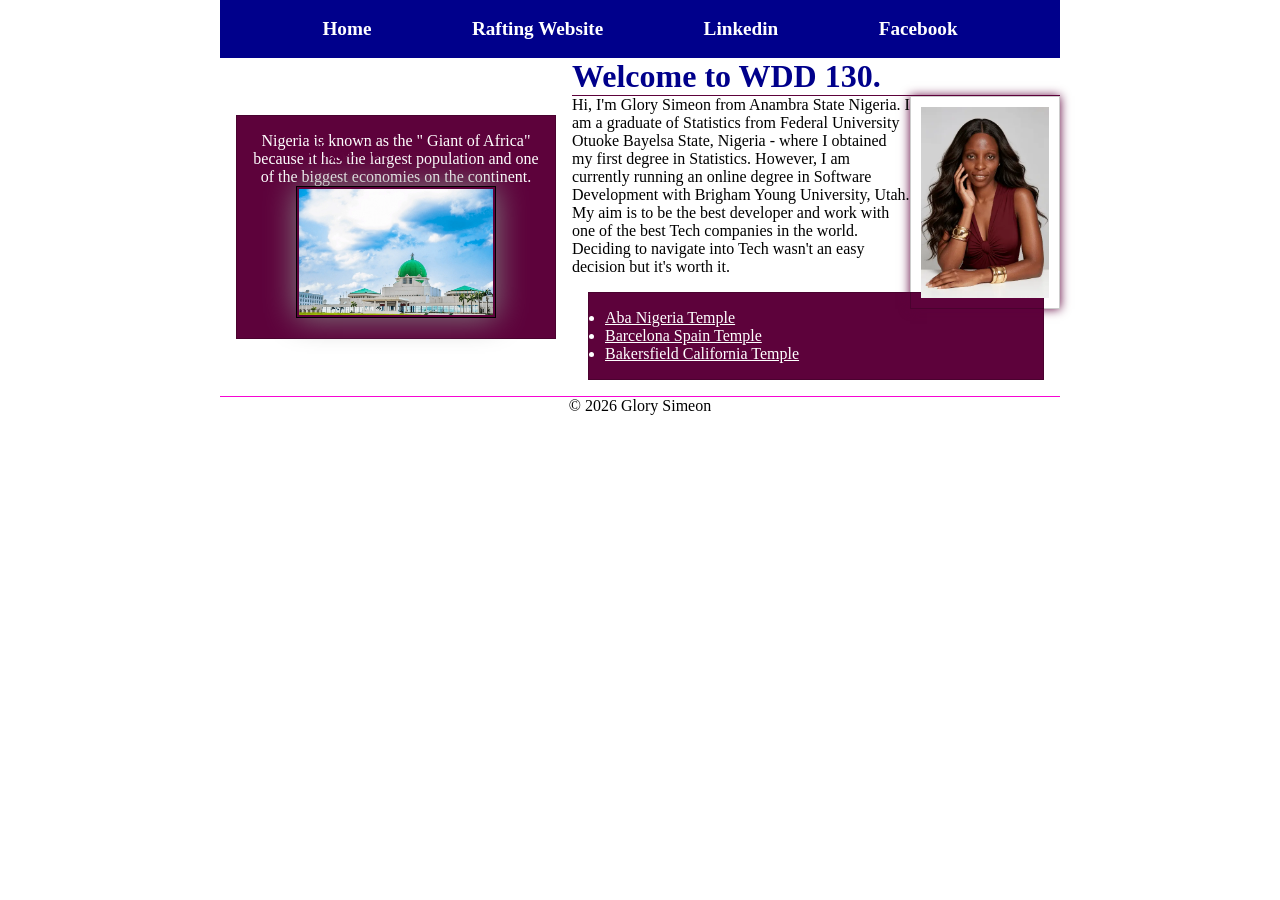
<file: index.html>
<!DOCTYPE html>
<html lang="en">

<head>
    <meta charset="UTF-8">
    <meta name="viewport" content="width=device-width, initial-scale=1.0">
    <title>WDD 130 | Glory Simeon</title>
    <meta name="description"
      content="WDD 130 Glory Simeon homepage figuring out how to make this work">
    <meta name="author" content="Glory Simeon">
    <link rel="stylesheet" href="styles/styles.css">
</head>

<body>
    <header>
        <nav>
            <a href="#">Home</a>
            <a href="wwr/">Rafting Website</a>
            <a href="https://www.linkedin.com/in/glory-simeon/">Linkedin</a>
            <a href="https://www.facebook.com/simeon.glory.9">Facebook</a>
        </nav>
    </header>
    <div class="grid">
        <main>


            <h1>Welcome to WDD 130.</h1>
            <img src="images/profile.webp" alt="Glory Simeon.">

            <p>Hi, I'm Glory Simeon from Anambra State Nigeria. I am a graduate of Statistics from
                Federal University Otuoke Bayelsa State, Nigeria - where I obtained my first degree
                in
                Statistics.
                However, I am currently running an online degree in Software Development with
                Brigham Young University, Utah. My aim is to be the best developer
                and work with one of the best Tech companies in the world. Deciding to
                navigate into Tech wasn't an easy decision but it's worth it.
            </p>

            <ul class="box">
                <li><a href="https://www.churchofjesuschrist.org/temples/details/aba-nigeria-temple?lang=eng"
                      target="_blank">Aba Nigeria Temple</a></li>
                <li><a href="https://www.churchofjesuschrist.org/temples/details/barcelona-spain-temple?lang=eng"
                      target="_blank">Barcelona Spain Temple</a></li>
                <li><a href="https://www.churchofjesuschrist.org/temples/details/bakersfield-california-temple?lang=eng"
                      target="_blank">Bakersfield California Temple</a></li>
            </ul>

        </main>
        <aside class="box">
            <h2>Nigeria.</h2>
            <p>Nigeria is known as the " Giant of Africa" because it has the largest population and
                one
                of the biggest economies on the continent.</p>
            <img src="images/national-assembly.webp" alt="national assembly">
        </aside>
    </div>
    <footer>
        <p>&copy; 2026 Glory Simeon</p>

    </footer>
</body>

</html>
</file>
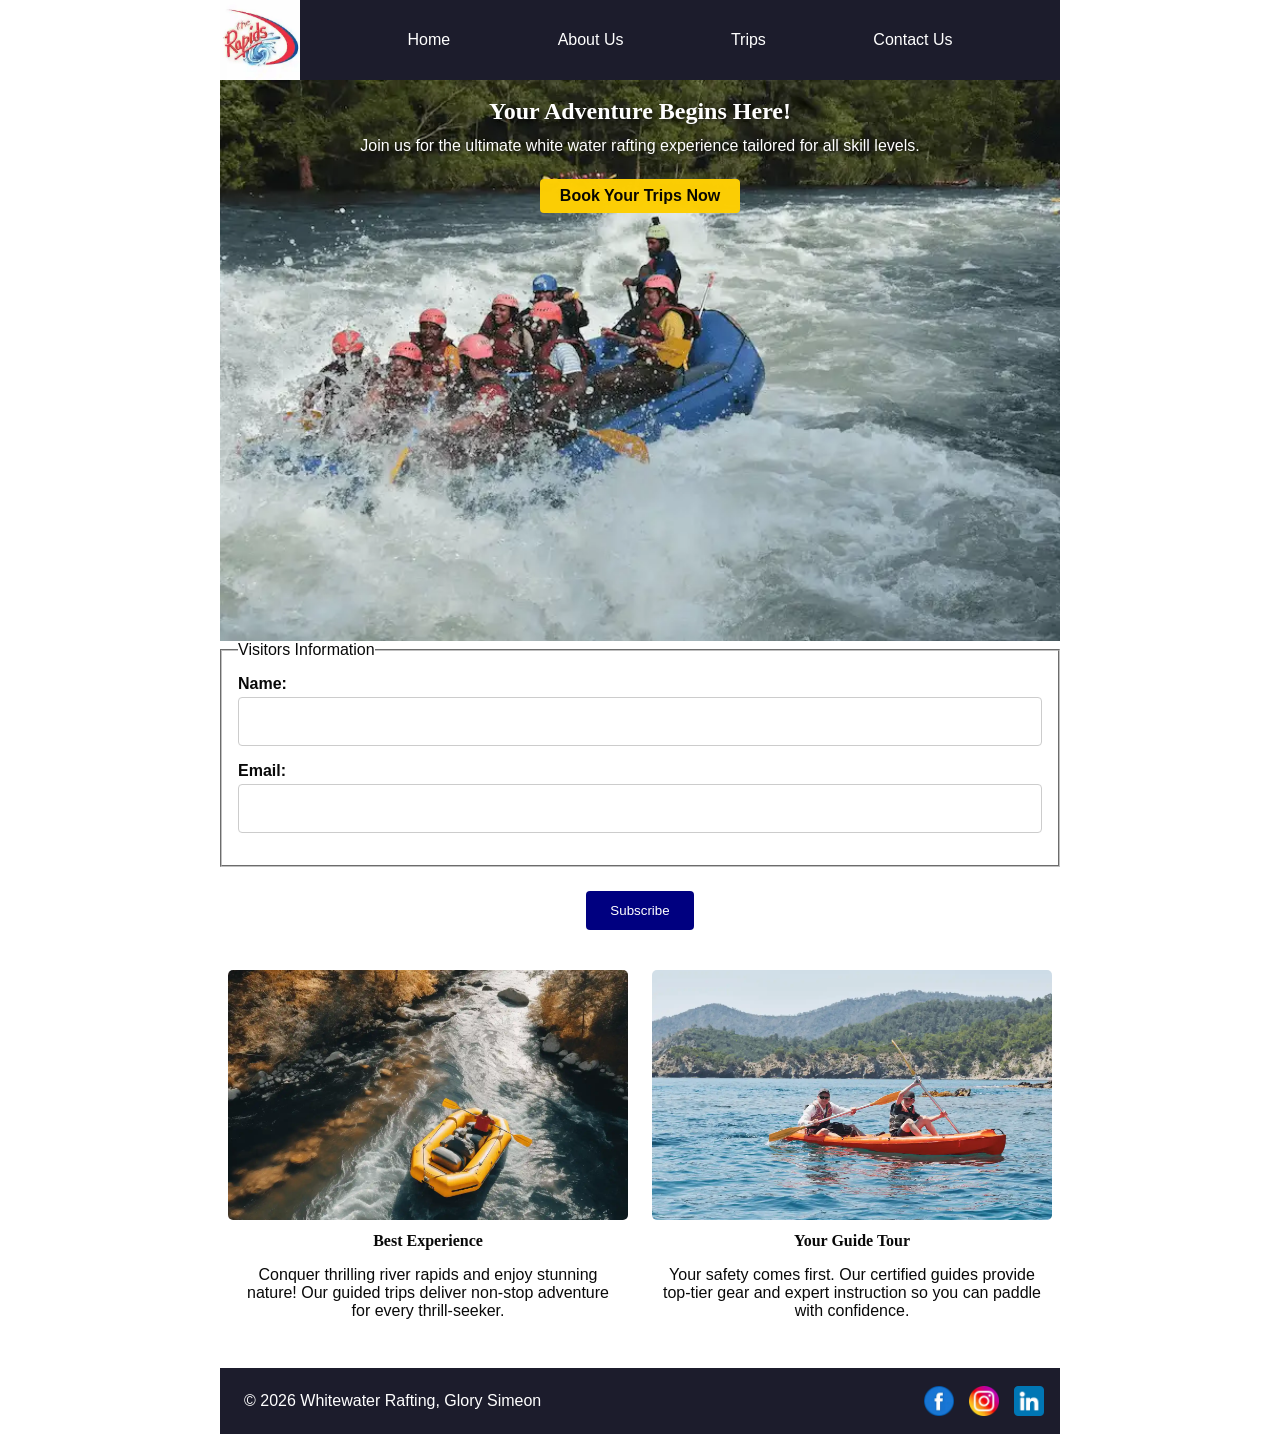
<file: wwr/index.html>
<!DOCTYPE html>
<html lang="en">

<head>
    <meta charset="UTF-8">
    <meta name="viewport" content="width=device-width, initial-scale=1.0">
    <title>White Water Rafting | Home</title>
    <meta name="description"
      content="Explore our thrilling white water rafting trips, from beginner scenic floats to advanced rapid challenges.">
    <meta name="author" content="Glory Simeon">
    <link rel="stylesheet" href="styles/rafting.css">
</head>

<body>
    <header>
        <img src="images/site-logo.webp" alt="site logo" width="80">
        <nav>
            <ul>
                <li><a href="index.html">Home</a></li>
                <li><a href="about.html">About Us</a></li>
                <li><a href="trips.html">Trips</a></li>
                <li><a href="contact.html">Contact Us</a></li>
            </ul>
        </nav>
    </header>
    <main>
        <div class="hero">
            <img src="images/hero-image.webp" alt="hero-image">
            <article>
                <h1>Your Adventure Begins Here!</h1>
                <p>Join us for the ultimate white water rafting experience tailored for all skill
                    levels.</p>
                <a href="trips.html" class="book-trips">Book Your Trips Now</a>
            </article>
        </div>
        <form>
            <fieldset>
                <legend>Visitors Information</legend>
                <div class="visitors-info">
                    <label for="name">Name:</label>
                    <input type="text" id="name" name="name" required>
                </div>
                <div class="visitors-info">
                    <label for="email">Email:</label>
                    <input type="email" id="email" name="email" required>
                </div>
            </fieldset>
            <button type="submit">Subscribe</button>
        </form>
        <section class="home-grid">
            <figure>
                <img src="images/best-experience.webp" alt="Yellow raft navigating rapids">
                <figcaption>Best Experience</figcaption>
                <p>Conquer thrilling river rapids and enjoy stunning nature! Our guided trips
                    deliver non-stop
                    adventure for every thrill-seeker.</p>
            </figure>
            <figure>
                <img src="images/guide-tour.webp" alt="Two paddlers with life jackets">
                <figcaption>Your Guide Tour</figcaption>
                <p>Your safety comes first. Our certified guides provide top-tier gear and expert
                    instruction so you
                    can paddle with confidence.</p>
            </figure>

        </section>
    </main>
    <footer>
        <p>&copy; 2026 Whitewater Rafting, Glory Simeon</p>
        <nav class="socialmedia">
            <a href="https://web.facebook.com"><img src="images/facebook.webp" alt="Facebook Icon"
                  width="45"></a>
            <a href="https://www.instagram.com"><img src="images/instagram.webp"
                  alt="Instagram Icon" width="30"></a>
            <a href="https://www.linkedin.com"><img src="images/linkedin.webp" alt="Linkedin Icon"
                  width="28"></a>
        </nav>
    </footer>
</body>

</html>
</file>
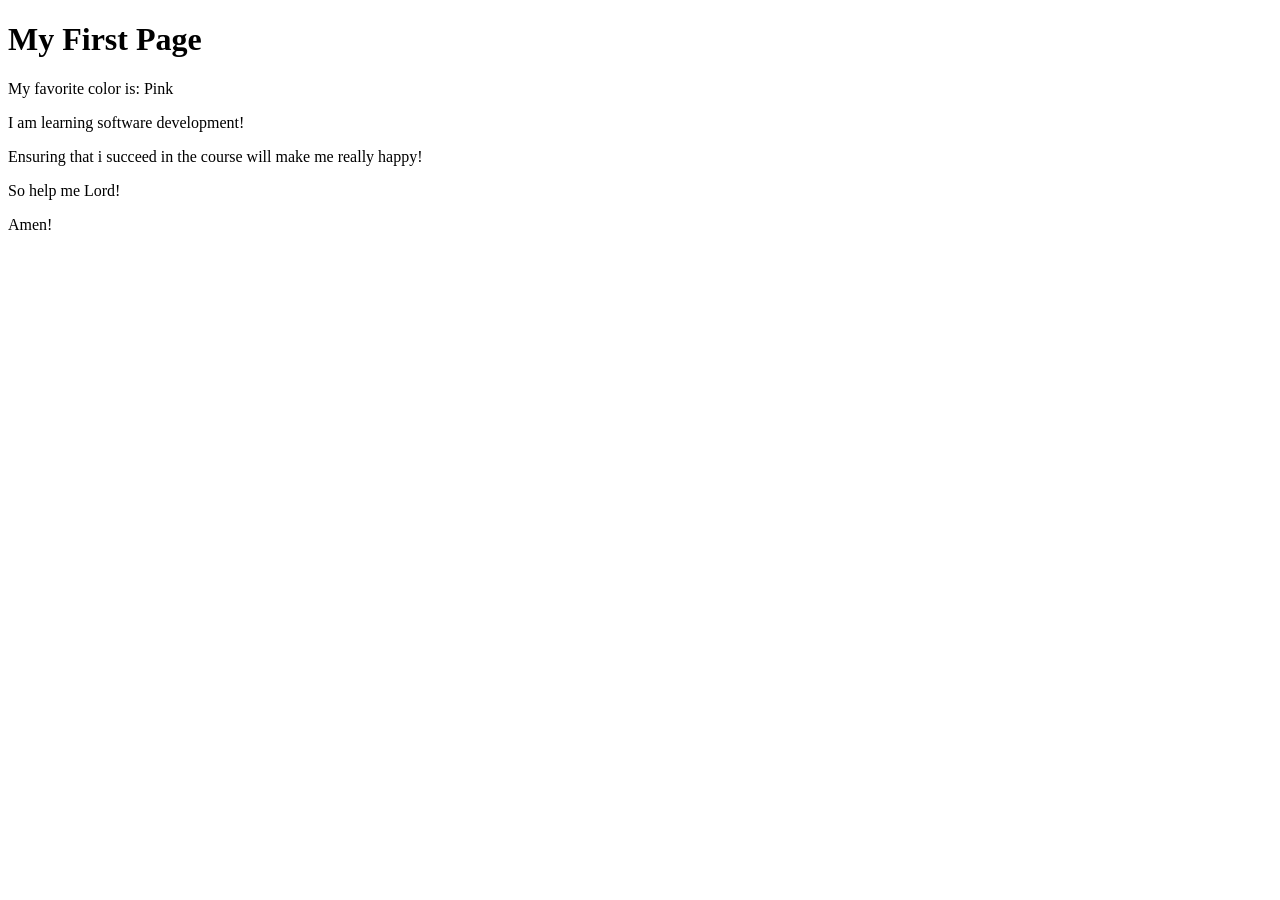
<file: week01/first-page.html>
<!DOCTYPE html>
<html lang="en">

<head>
    <meta charset="UTF-8">
    <meta name="viewport" content="width=device-width, initial-scale=1.0">
    <title>My First Page</title>
</head>

<body>
    <h1>My First Page</h1>
    <p>My favorite color is: Pink</p>
    <p>I am learning software development!</p>
    <p>Ensuring that i succeed in the course will make me really happy!</p>
    <p>So help me Lord!</p>
    <p>Amen!</p>

</body>

</html>
</file>
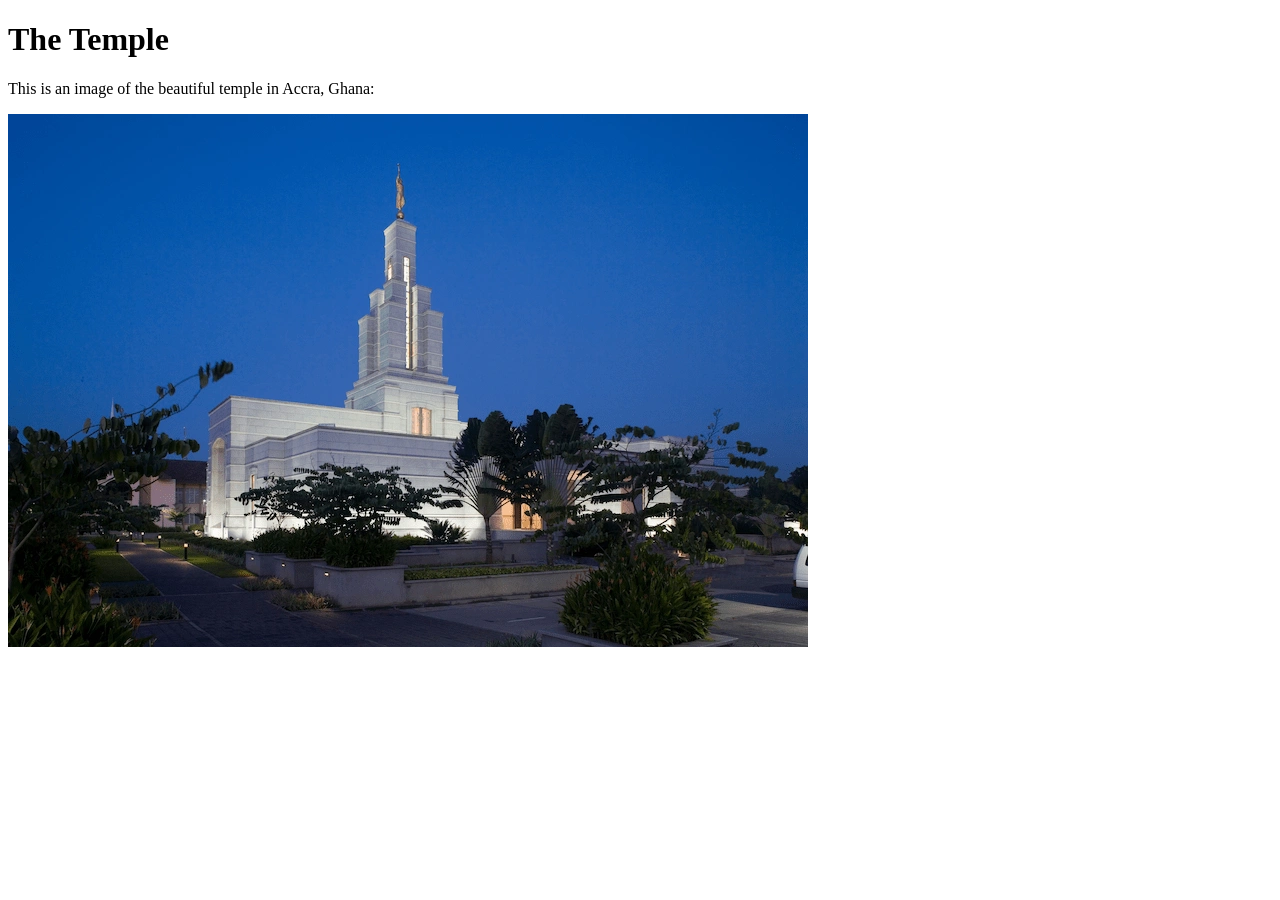
<file: week01/images.html>
<!DOCTYPE html>
<html lang="en">

<head>
    <meta charset="UTF-8">
    <meta name="viewport" content="width=device-width, initial-scale=1.0">
    <title>Temple Image</title>
</head>

<body>
    <h1>The Temple</h1>
    <p>This is an image of the beautiful temple in Accra, Ghana:</p>
    <img src="images/temple-small.webp" alt="The Accra Ghana Temple">

</body>

</html>
</file>
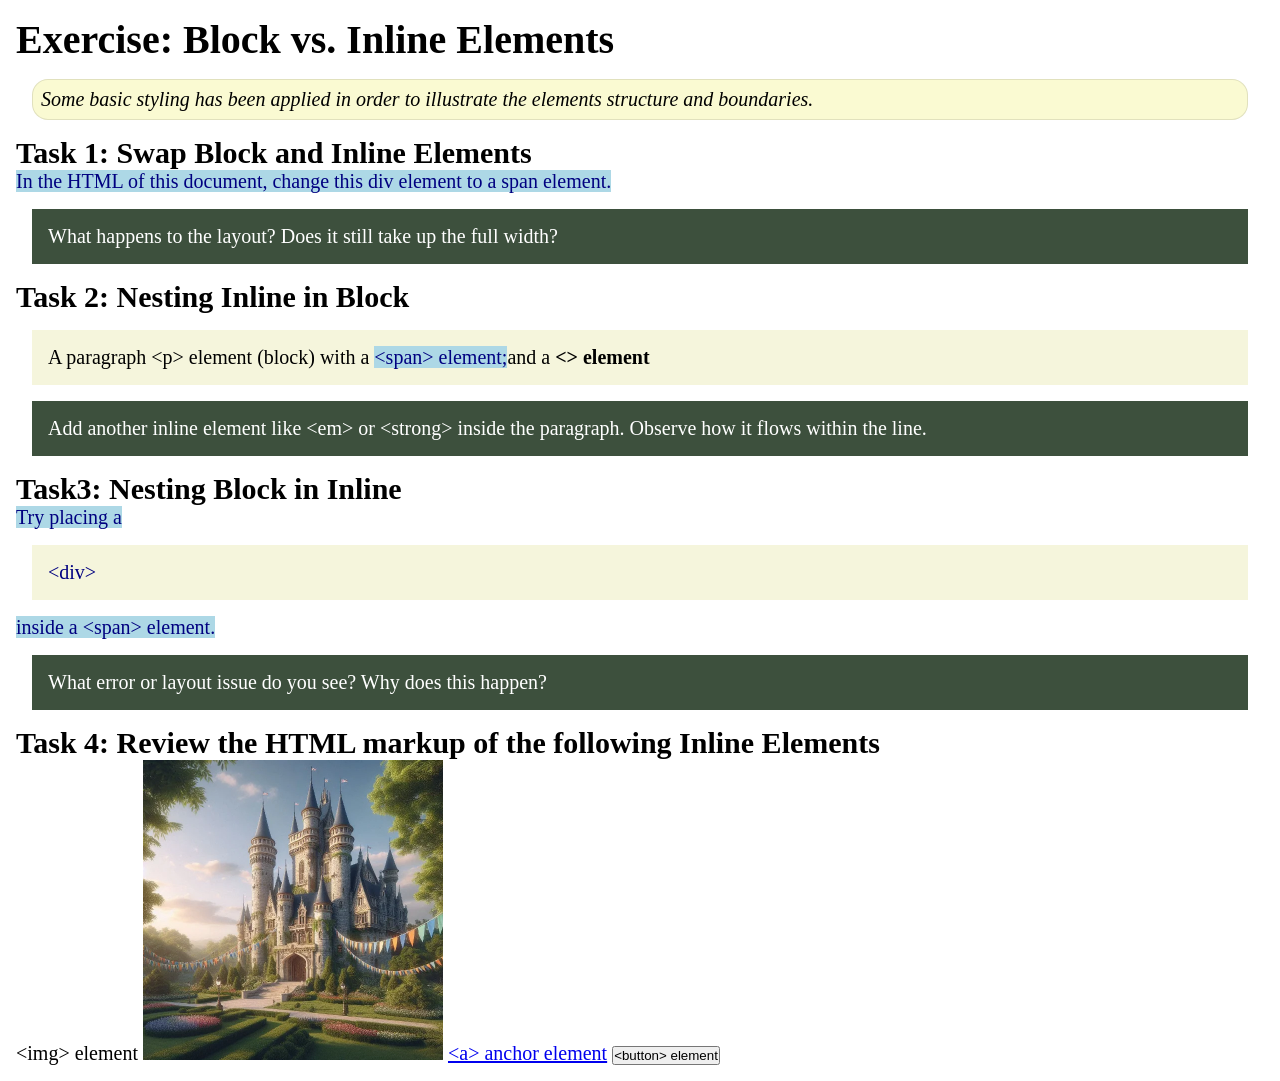
<file: week02/block-vs-inline.html>
<!DOCTYPE html>
<html lang="en">

<head>
    <meta charset="UTF-8">
    <meta name="viewport" content="width=device-width, initial-scale=1.0">
    <title>Exercise: Block vs. Inline Elements</title>
    <link rel="stylesheet" href="styles/block-vs-inline.css">
</head>

<body>
    <main>
        <h1>Exercise: Block vs. Inline Elements</h1>
        <p class="note">Some basic styling has been applied in order to illustrate the elements
            structure and
            boundaries.</p>

        <h2>Task 1: Swap Block and Inline Elements</h2>
        <span>In the HTML of this document, change this div element to a span element.</span>

        <p class="question">What happens to the layout? Does it still take up the full width?</p>

        <h2>Task 2: Nesting Inline in Block</h2>
        <p>A paragraph &lt;p&gt; element (block) with a <span>&lt;span&gt; element;</span>and a
            <strong>&lt;&gt; element</strong>
        </p>
        <p class="question">Add another inline element like &lt;em&gt; or &lt;strong&gt; inside the
            paragraph. Observe
            how it flows within the line.</p>

        <h2>Task3: Nesting Block in Inline</h2>
        <span>Try placing a <div>&lt;div&gt;</div> inside a &lt;span&gt; element.</span>
        <p class="question">What error or layout issue do you see? Why does this happen?</p>


        <h2>Task 4: Review the HTML markup of the following Inline Elements</h2>
        &lt;img&gt; element
        <img src="images/castle.webp" alt="placeholder image (images are inline)" width="300"
          height="300">
        <a href="https://churchofjesuschrist.org">&lt;a&gt; anchor element</a>
        <button type="button">&lt;button&gt; element</button>
    </main>
</body>

</html>
</file>
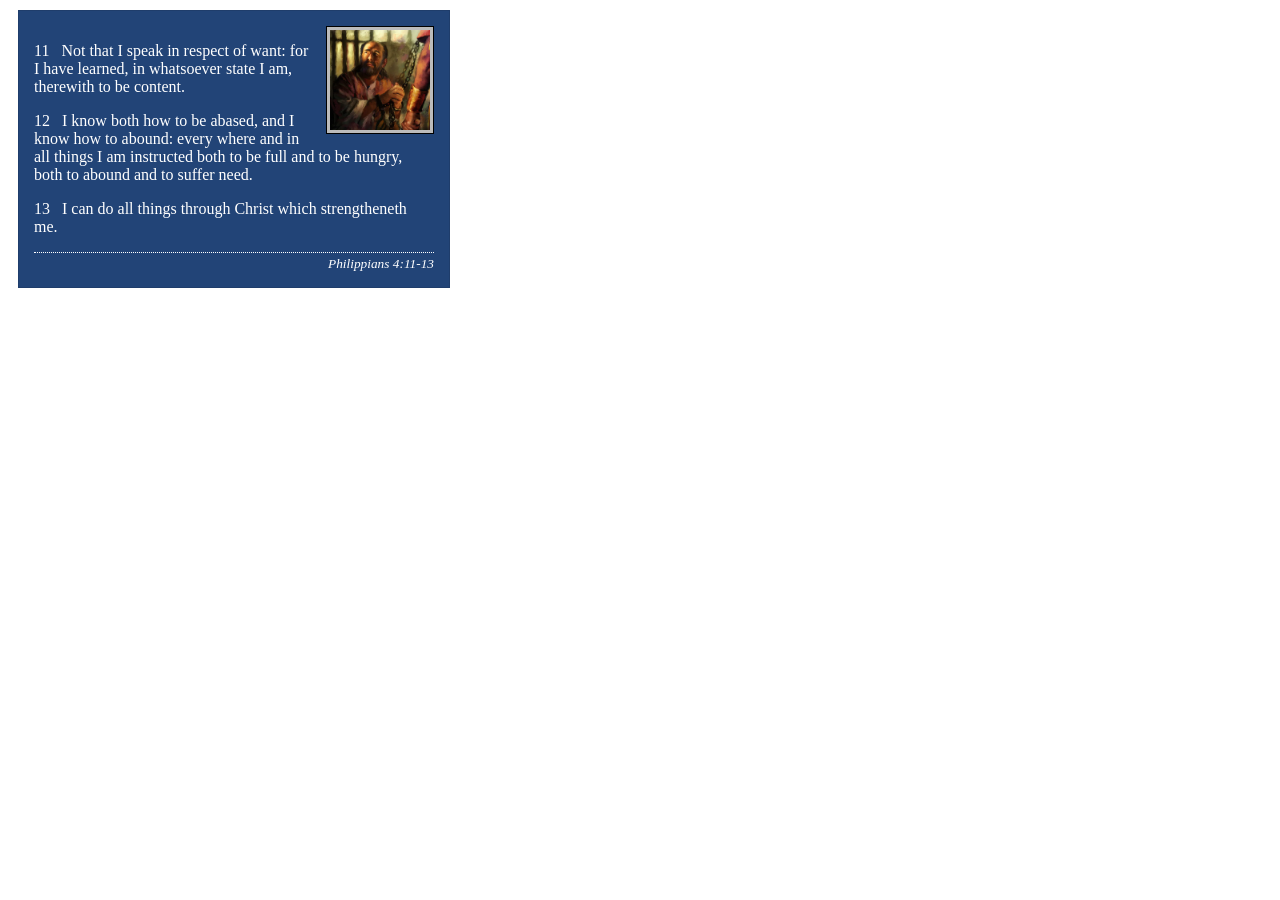
<file: week02/box-model-solution.html>
<!DOCTYPE html>
<html lang="en">
<head>
    <meta charset="UTF-8">
    <meta name="viewport" content="width=device-width, initial-scale=1.0">
    <title>Box Model Activity</title>
    <link rel="stylesheet" href="styles/box-model-solution.css">
</head>
<body>
    <main>
        <div class="callout">
            <img src="images/apostle-paul-imprisoned.webp" alt="Paul the Apostle - Imprisoned in Rome" width="200" height="200">
            <blockquote>
                <p>11 &nbsp; Not that I speak in respect of want: for I have learned, in whatsoever state I am, therewith to be content.</p>
                <p>12 &nbsp; I know both how to be abased, and I know how to abound: every where and in all things I am instructed both to be full and to be hungry, both to abound and to suffer need.</p>
                <p>13 &nbsp; I can do all things through Christ which strengtheneth me.</p>
            </blockquote>
            <cite>Philippians 4:11-13</cite>
        </div>
    </main>
</body>
</html>
</file>
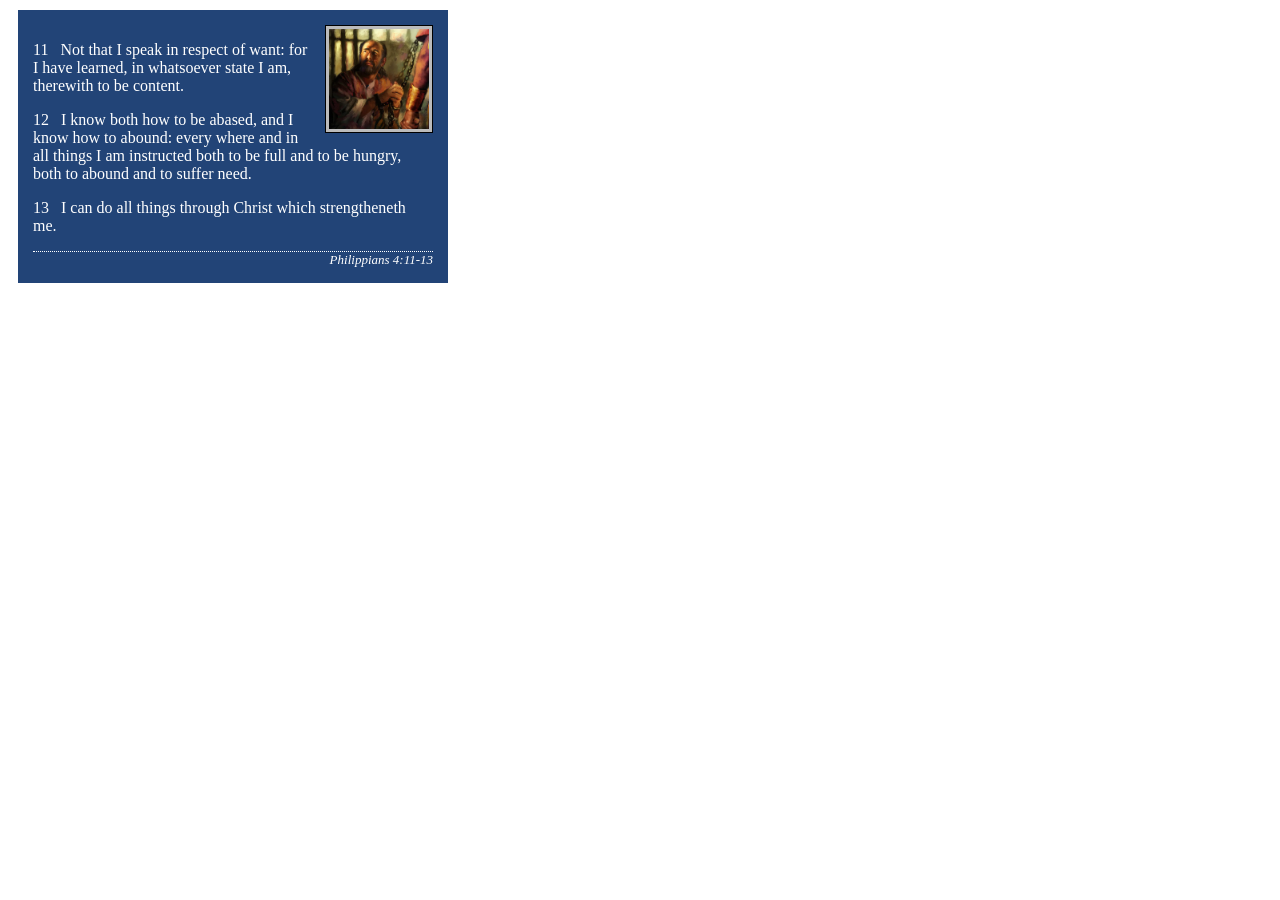
<file: week02/box-model.html>
<!DOCTYPE html>
<html lang="en">

<head>
    <meta charset="UTF-8">
    <meta name="viewport" content="width=device-width, initial-scale=1.0">
    <title>Box Model Activity</title>
    <link rel="stylesheet" href="styles/box-model.css">
</head>

<body>
    <main>
        <div class="callout">
            <img src="images/apostle-paul-imprisoned.webp"
              alt="Paul the Apostle - Imprisoned in Rome" width="200" height="200">
            <blockquote>
                <p>11 &nbsp; Not that I speak in respect of want: for I have learned, in whatsoever
                    state I am, therewith to be content.</p>
                <p>12 &nbsp; I know both how to be abased, and I know how to abound: every where and
                    in all things I am instructed both to be full and to be hungry, both to abound
                    and to suffer need.</p>
                <p>13 &nbsp; I can do all things through Christ which strengtheneth me.</p>
            </blockquote>
            <cite>Philippians 4:11-13</cite>
        </div>
    </main>
</body>

</html>
</file>
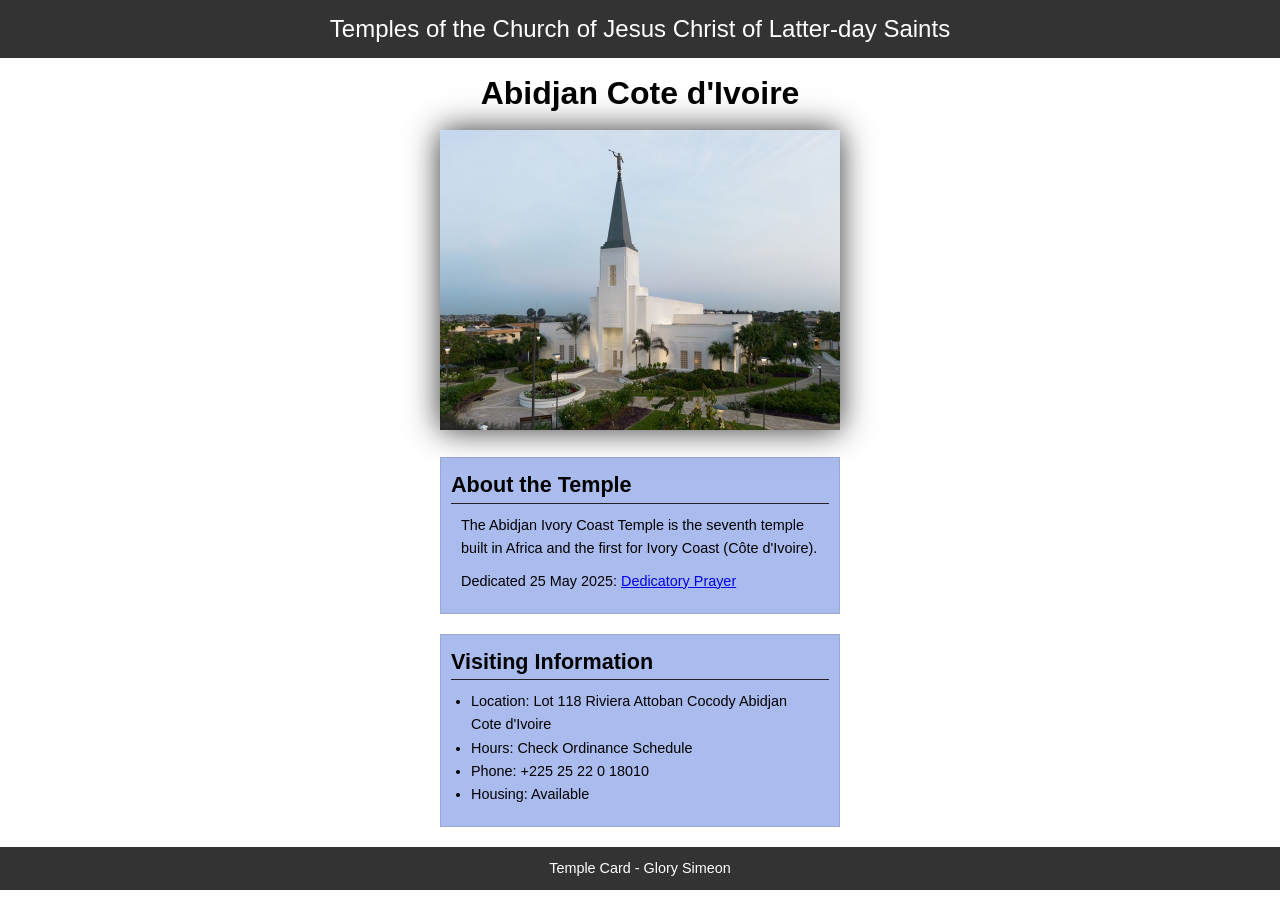
<file: week02/temple.html>
<!DOCTYPE html>
<html lang="en">

<head>
    <meta charset="UTF-8">
    <meta name="viewport" content="width=device-width, initial-scale=1.0">
    <title>Temple Card - Abidjan Cote d'Ivoire</title>
    <link rel="stylesheet" href="styles/temple.css">
</head>

<body>
    <header>
        <p>Temples of the Church of Jesus Christ of Latter-day Saints</p>
    </header>
    <main>
        <h1>Abidjan Cote d'Ivoire</h1>
        <picture>
            <img src="images/abidjan-ivory-coast.jpeg" alt="Abidjan Cote d'Ivoire Temple">
        </picture>
        <section>
            <h2>About the Temple</h2>
            <p>The Abidjan Ivory Coast Temple is the seventh temple built in Africa and the first
                for Ivory Coast (Côte
                d'Ivoire).</p>
            <p>Dedicated 25 May 2025: <a
                  href="https://www.churchofjesuschrist.org/temples/dedicatory-prayer/abidjan-ivory-coast-temple/2025-05-25?lang=eng"
                  target="_blank" rel="noopener noreferrer">Dedicatory Prayer</a></p>
        </section>
        <section>
            <h2>Visiting Information</h2>
            <ul>
                <li>Location: Lot 118 Riviera Attoban Cocody Abidjan Cote d'Ivoire</li>
                <li>Hours: Check Ordinance Schedule</li>
                <li>Phone: +225 25 22 0 18010</li>
                <li>Housing: Available</li>
            </ul>
        </section>
    </main>
    <footer>
        <p>Temple Card - Glory Simeon</p>
    </footer>
</body>

</html>
</file>
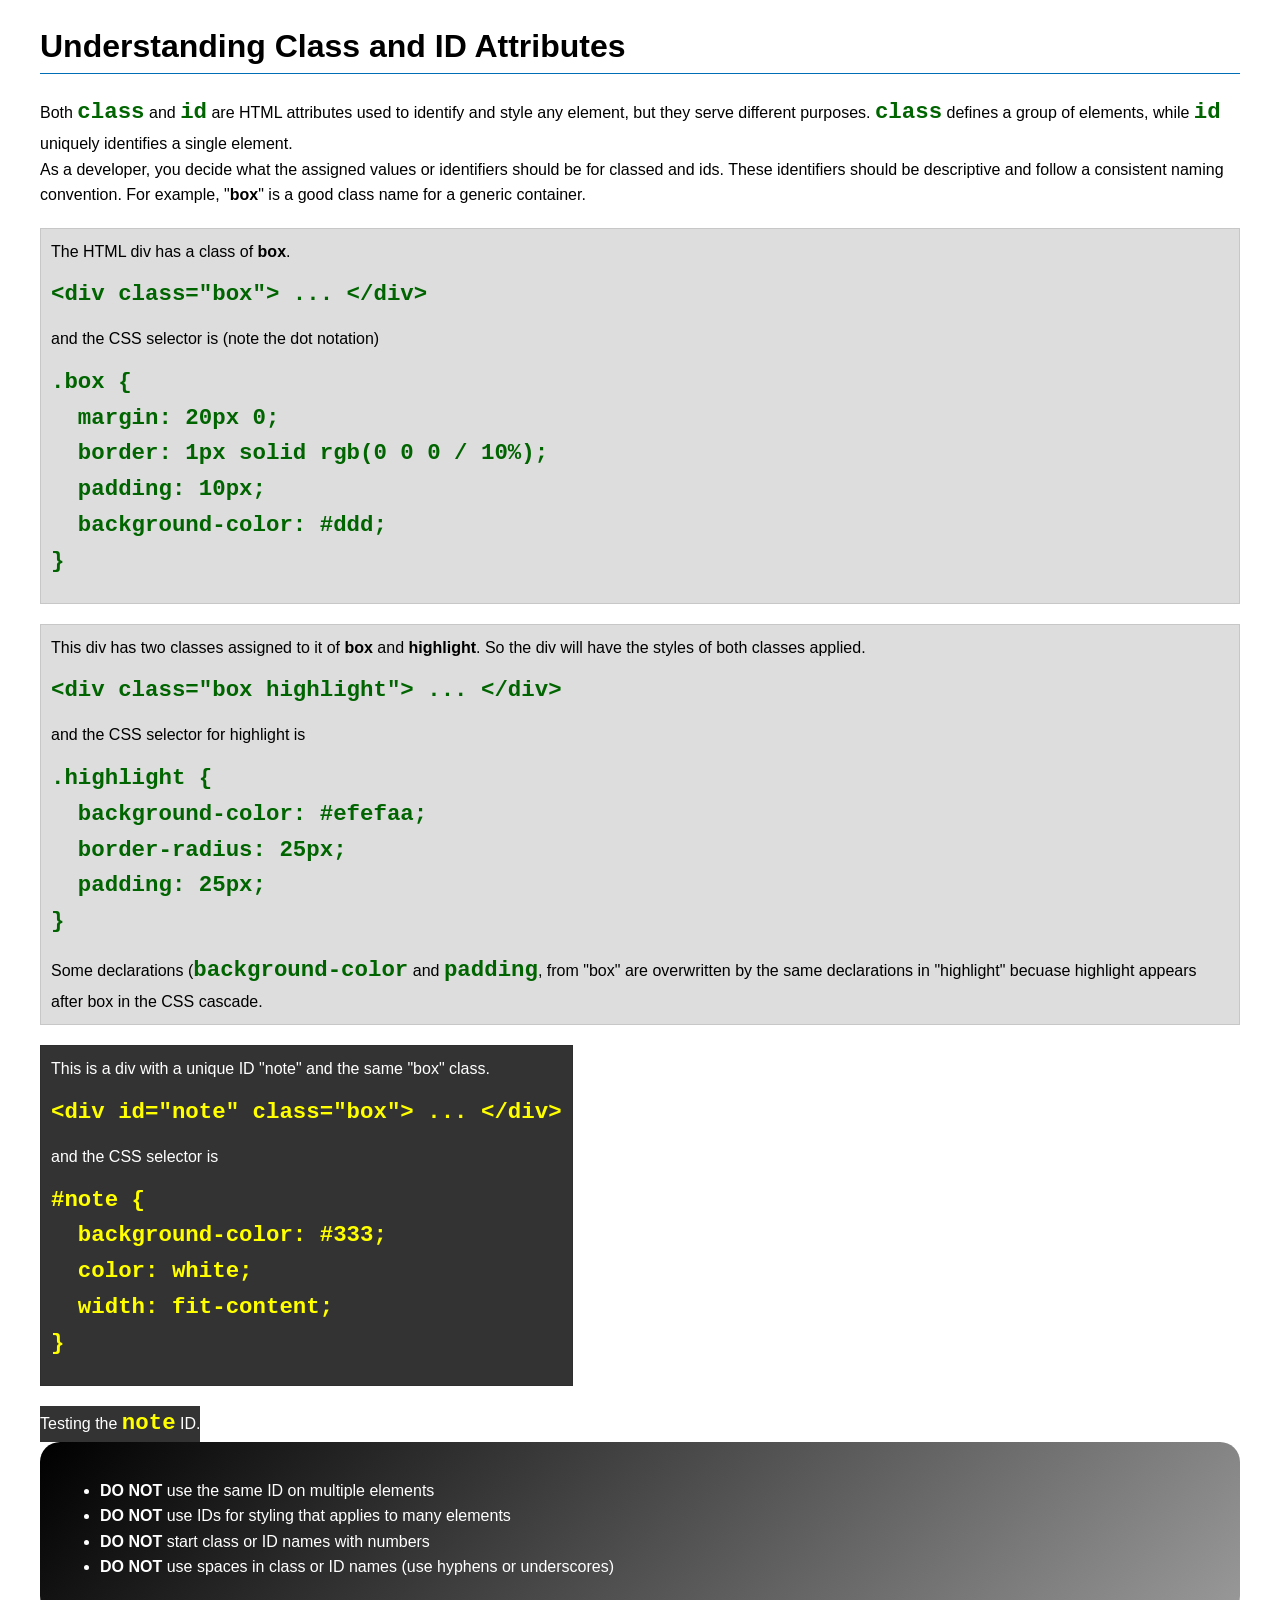
<file: week03/class-and-id.html>
<!DOCTYPE html>
<html lang="en">

<head>
    <meta charset="UTF-8">
    <meta name="viewport" content="width=device-width, initial-scale=1.0">
    <title>Class vs ID Attributes</title>
    <link rel="stylesheet" href="styles/class-and-id.css">
</head>

<body>
    <h1>Understanding Class and ID Attributes</h1>
    <p>Both <code>class</code> and <code>id</code> are HTML attributes used to identify and style
        any element, but they
        serve different purposes. <code>class</code> defines a group of elements, while
        <code>id</code> uniquely
        identifies a single element.
    </p>
    <p>As a developer, you decide what the assigned values or identifiers should be for classed and
        ids. These
        identifiers should be
        descriptive and follow a consistent naming convention. For example, "<strong>box</strong>"
        is a good class name
        for a generic container.</p>
    <div class="box">
        <p>The HTML div has a class of <strong>box</strong>.</p>
        <pre><code class="html">&lt;div class="box"&gt; ... &lt;/div&gt;</code></pre>
        and the CSS selector is (note the dot notation)
        <pre><code class="css">.box {
  margin: 20px 0;
  border: 1px solid rgb(0 0 0 / 10%);
  padding: 10px;
  background-color: #ddd; 
}</code></pre>
    </div>

    <div class="box">
        <p>This div has two classes assigned to it of <strong>box</strong> and
            <strong>highlight</strong>. So the div
            will have the styles of both classes applied.
        </p>
        <pre><code class="html">&lt;div class="box highlight"&gt; ... &lt;/div&gt;</code></pre>
        and the CSS selector for highlight is
        <pre><code class="css">.highlight {
  background-color: #efefaa;
  border-radius: 25px;
  padding: 25px;
}</code></pre>
        <p>Some declarations (<code>background-color</code> and <code>padding</code>, from "box" are
            overwritten by the same declarations in "highlight" becuase highlight appears after box
            in the CSS cascade.</p>
    </div>

    <div id="note" class="box">
        <p>This is a div with a unique ID "note" and the same "box" class.</p>
        <pre><code class="html">&lt;div id="note" class="box"&gt; ... &lt;/div&gt;</code></pre>
        and the CSS selector is
        <pre><code class="css">#note {
  background-color: #333;
  color: white;
  width: fit-content;
}</code></pre>
    </div>

    <div id="note">
        <p>Testing the <code>note</code> ID.</p>
    </div>

    <section id="best-practice">
        <ul>
            <li><strong>DO NOT</strong> use the same ID on multiple elements</li>
            <li><strong>DO NOT</strong> use IDs for styling that applies to many elements</li>
            <li><strong>DO NOT</strong> start class or ID names with numbers</li>
            <li><strong>DO NOT</strong> use spaces in class or ID names (use hyphens or underscores)
            </li>
        </ul>
    </section>


</body>

</html>
</file>
<file: styles/styles.css>
* {
    margin: 0;
    padding: 0;
    box-sizing: border-box;
}

:root {
    --primary-color: darkblue;
    --color: white;
    --secondary-color: #5d023b;
    --border-color: rgba(0, 0, 0, 0.2);
    --text-color: white;

}

nav {
    background-color: var(--primary-color);
    padding: 10px;
    display: flex;
    justify-content: space-evenly;
    align-items: center;

}

/* Navigation links */
nav a {
    color: var(--color);
    text-decoration: none;
    display: block;
    padding: 0.5rem;
    font-size: 1.2rem;
    font-weight: 700;

}

nav a:visited {
    color: var(--color);
}

/* Link inside the box */
aside a,
aside a:visited {
    color: var(--color);
}

h1 {

    color: var(--primary-color);
    border-bottom: 1px solid var(--secondary-color);
}

img {
    width: 150px;
    height: auto;
    border: 1px solid black;
    padding: 2px;
    box-shadow: 0 0 30px gray;

}

main {
    max-width: 840px;
    grid-column: 2/3;

}

aside {
    position: relative;
    width: 20rem;
    margin: 1em;
    border: 1px solid var(--border-color);
    background-color: var(--secondary-color);
    color: var(--color);
    padding: 1em;
    text-align: center;
    grid-column: 1/2;
    grid-row: 1/2;

}

aside h2 {
    position: absolute;
    top: 20px;
    left: 70px;
    color: var(--secondary-color);
}

aside img {

    width: 200px;
    height: auto;

}

main img {
    float: right;
    width: 150px;
    height: auto;
    border: 1px solid var(--border-color);
    padding: 10px;
    box-shadow: 0 0 10px var(--secondary-color);

}

p {
    padding: 0;
}

.grid {
    display: grid;
    align-items: center;

}

footer {
    margin-top: 1em;
    border-top: 1px solid #f704d3;
    text-align: center;

}

header,
.grid,
footer {
    max-width: 840px;
    margin: 0 auto;
}

/* css class selectors */
.box {
    margin: 1rem;
    padding: 1rem;
    border: 1px solid var(--border-color);
    background-color: var(--secondary-color);
    color: var(--text-color);
}

.box a,
.box a:visited {
    color: var(--color);
}
</file>
<file: wwr/styles/rafting.css>
* {
    margin: 0;
    padding: 0;
    box-sizing: border-box;
}

:root {
    --primary-color: white;
    --accent1-color: rgba(1, 1, 18, 0.892);
    --accent2-color: rgba(2, 2, 2, 0.973);
    --hero-bg: rgba(253, 207, 4, 0.989);
    --heading-font: "Times New Roman", "Georgia", serif;
    --body-font: Arial, Helvetica, sans-serif;

}

header {
    display: grid;
    grid-template-columns: auto 1fr;
    align-items: center;
    background-color: var(--accent1-color);
    width: 100%;
    max-width: 840px;
    margin: 0 auto;
}

main {
    display: block;
}

nav {
    display: flex;
    padding: 10px;
    justify-content: space-evenly;
    align-items: center;
    text-decoration: none;
}

nav ul {
    display: flex;
    list-style: none;
    width: 100%;
    justify-content: space-evenly;
}

nav a {
    display: block;
    text-decoration: none;
    padding: 0.5rem;
    color: var(--primary-color) !important;
}

.history {
    display: grid;
    grid-template-columns: 1fr auto 1fr;
    align-items: center;
    gap: 1.5rem;
    margin: 2rem 0;
}

.history img {
    width: 100%;
    max-width: 250px;
    height: auto;

}

.history h2 {
    grid-column: 1/-1;
    text-align: center;
}

.history p {
    text-align: left;
    margin: 0;
}

.company-info {
    text-align: center;
    margin-bottom: 2rem;
}

.company-info p {
    margin-bottom: 0.3rem;
}

.map iframe {
    width: 100%;
    height: 400px;
    min-height: 100%;
    border: 0;
}

.map {
    height: 100%;
}

.map img {
    max-width: 100%;
    height: auto;
    display: block;
}

.contact {
    display: grid;
    grid-template-columns: 1fr 1fr;
    gap: 2rem;
    margin-bottom: 2rem;
    align-items: start;
}

.contact-item {
    display: flex;
    flex-direction: column;
    margin-bottom: 1rem;
}

.contact-item label,
.contact-item input {
    margin-bottom: 0.25rem;
    font-weight: bold;
}

.contact-item:has(input[type="checkbox"]) {
    flex-direction: row;
    align-items: center;
    gap: 1rem;

}

.contact-item input[type="text"],
.contact-item input[type="email"],
.contact-item select,
.contact-item textarea {
    width: 100%;
    padding: .75rem;
    border: 1px solid #ccc;
    border-radius: 4px;
}

.employees-profile h2 {
    text-align: center;
}

.profile-grid figure {
    text-align: center;
}

form {
    text-align: left;
}

fieldset {
    padding: 1rem;
    margin-bottom: 1rem;
}

.checkbox-group input[type="checkbox"] {
    width: 22px;
    height: 22px;
    cursor: pointer;
}

button {
    background-color: navy;
    color: #fff;
    padding: 0.75rem 1.5rem;
    border: none;
    border-radius: 4px;
    cursor: pointer;
    align-items: center;
    font-weight: 500;
}

button[type="submit"] {
    display: block;
    margin: 1.5rem auto 0 auto;
    justify-self: center;
}

.profile-grid {
    display: grid;
    grid-template-columns: repeat(3, 1fr);
    gap: 1rem;
    align-items: start;
}

.profile-grid img {
    width: 100%;
    max-width: 300px;
    height: 250px;
}

.adventure {
    display: grid;
    grid-template-columns: repeat(5, 1fr);
    gap: 1rem;
    text-align: center;
    margin: 2rem 0;
}

.adventure h2 {
    grid-column: 1/-1;
    text-align: center;
}

.adventure figure {
    margin: 0;
}

.adventure img {
    width: 100%;
    height: auto;
    border-radius: 5px;
}

body {
    font-family: var(--body-font);
    color: var(--accent1-color);
}

main,
footer {
    max-width: 840px;
    width: 100%;
    margin: 0 auto;
    background-color: var(--primary-color);
    color: var(--accent2-color);
}

.hero h1 {
    font-family: var(--heading-font);
    color: var(--primary-color);
    margin-bottom: 0.25rem;
    text-shadow: 2px 2px 4px rgba(0, 0, 0, 0.9);

}

.hero p {
    color: var(--primary-color);
    margin-bottom: 0.5rem;
    text-shadow: 2px 2px 4px rgba(0, 0, 0, 0.9);
}

h2 {
    font-family: var(--heading-font);
    color: var(--accent2-color);
}

header nav,
p,
section,
article {
    margin: 0px;
    padding: 8px;
}

.socialmedia {
    display: flex;
    align-items: center;
    gap: 15px;
    margin: 0;
    padding: 0;
}

.socialmedia a {
    display: flex;
    text-decoration: none;
    margin: 0;
    padding: 0;
}

.socialmedia img {
    width: 30px;
    height: 30px;
    object-fit: contain;
    display: block;
}

.hero {
    position: relative;
    grid-column: 1/3;
}

.hero img {
    width: 100%;
    height: auto;
    display: block;
}

.hero article {
    position: absolute;
    top: 10px;
    left: 50%;
    transform: translateX(-50%);
    text-align: center;
    width: 90%;
}

.hero article img {
    float: right;
    width: 125px;
    margin-left: 10px;
    border-radius: 4px;
}

.about-hero article,
.hero article:has(img) {
    position: absolute;
    top: 18%;
    left: 50%;
    background-color: var(--accent1-color);
    padding: 1.25rem;
    border-radius: 4px;
    transform: translate(-50%);
    max-width: 750px;
    width: 90%;
    z-index: 1;
}

.hero:has(article img) h1 {
    position: absolute;
    top: 0;
    left: 0;
    width: 100%;
    background-color: var(--accent1-color);
    color: var(--primary-color);
    text-align: center;
    padding: 0.75rem;
    margin: 0;
    text-shadow: none;
    margin-top: 1rem;
    z-index: 2;
}

.hero article:has(img) p {
    color: white;
    text-shadow: none;
}

footer {
    display: flex;
    justify-content: space-between;
    align-items: center;
    padding: 1rem;
    border-top: none;
    background-color: var(--accent1-color);
    color: var(--primary-color);
}

.visitors-info label {
    margin-bottom: 0.25rem;
    font-weight: 600;
}

.visitors-info input {
    width: 100%;
    padding: 1rem;
    border: 1px solid #ccc;
    border-radius: 4px;
}

.visitors-info {
    display: flex;
    flex-direction: column;
    margin-bottom: 1rem;
}

.hero a {
    display: inline-block;
    margin-top: 0.5rem;
    background-color: var(--hero-bg);
    color: var(--accent2-color);
    padding: 0.5rem 1.25rem;
    text-decoration: none;
    font-weight: bold;
    border-radius: 4px;
}

.home-grid {
    display: grid;
    grid-template-columns: 1fr 1fr;
    gap: 1.5rem;
    margin: 2rem 0;
}

.home-grid figure {
    margin: 0;
    text-align: center;
}

.home-grid img {
    width: 100%;
    height: 250px;
    object-fit: cover;
    border-radius: 5px;
}

.home-grid figcaption {
    font-family: var(--heading-font);
    font-weight: bold;
    margin: 0.5rem 0;
}

.trip-cards {
    display: grid;
    grid-template-columns: repeat(3, 1fr);
    gap: 1.5rem;
    margin: 2rem 0;
}

table {
    width: 100%;
    border-collapse: collapse;
    margin-top: 1rem;
}

th,
td {
    padding: 0.75rem;
    text-align: left;
    border-bottom: 1px solid #ccc;
}

.trip-cards img {
    width: 100%;
    height: auto;
}

.trips-cta {
    text-align: center;
    background-color: var(--accent1-color);
    padding: 0.75rem;
    color: white;

}

.trips-cta a {
    display: inline-block;
    padding: 0.75rem;
    color: var(--accent2-color);
    text-decoration: none;
    background-color: var(--hero-bg);
    border-radius: 0.5rem;
    padding: 1rem;
}

.card {
    text-align: center;
}
</file>
<file: week02/styles/block-vs-inline.css>
* {
    margin: 0;
    padding: 0;
}

body {
    font-size: 20px;
    margin: 1rem;
}

p,
div {
    background-color: beige;
    margin: 1rem;
    padding: 1rem;
}

span {
    color: navy;
    background-color: lightblue;
}

code {
    margin: 0;
    padding: 0;
    color: green;
    font-size: 1.2rem;
}

.note {
    font-style: italic;
    background-color: lightgoldenrodyellow;
    border-radius: 1rem;
    border: 1px solid rgb(0 0 0 / 10%);
    margin: 1rem;
    padding: .5rem;
}

.question {
    background-color: #3d503d;
    color: #fff;
}
</file>
<file: week02/styles/box-model-solution.css>
.callout {
    max-width: 400px;
    margin: 10px;
    border: 1px solid rgba(0, 0, 0, .1);
    padding: 15px;
    background-color: #247;
    color: #fff;
}

.callout img {
    float: right;
    margin: 0 0 10px 15px;
    border: 1px solid #000;
    padding: 3px;
    background-color: #bbb;
    width: 100px;
    height: auto;

}

blockquote {
    margin: 0;
}

cite {
    display: block;
    border-top: 1px dotted #fff;
    padding-top: 3px;
    text-align: right;
    font-size: smaller;
}
</file>
<file: week02/styles/box-model.css>
.callout {
    max-width: 400px;
    margin: 10px;
    border: 1px solid rgb(0 0 0 / 0.1, );
    padding: 15px;
    background-color: #247;
    color: #fff;
}

.callout img {
    float: right;
    margin: 0 0 10px 15px;
    border: 1px solid #000;
    padding: 3px;
    background-color: #bbb;
    width: 100px;
    height: auto;
}

blockquote {
    margin: 0;
}

cite {
    display: block;
    border-top: 1px dotted #fff;
    text-align: right;
    font-size: small;
}
</file>
<file: week02/styles/temple.css>
* {
    margin: 0;
    padding: 0;
}

body {
    font-family: Arial, Helvetica, sans-serif;
    line-height: 1.6;
}

header,
footer {
    background-color: #333;
    color: #fff;
    padding: 10px;
    text-align: center;
    font-size: 1.5rem;
}

main {
    width: 400px;
    margin: 0 auto;
}

h1 {
    margin: 10px;
    text-align: center;
}

h2 {
    border-bottom: 1px solid #222;
}

img {
    width: 100%;
    height: auto;
    box-shadow: 0 0 30px #333;
}

section {
    margin: 20px 0;
    border: 1px solid rgb(0 0 0 / 10%);
    padding: 10px;
    background-color: #abe;
    font-size: .9rem;
}

section p {
    margin: 10px;
}

ul {
    margin: 10px 20px;
}

footer {
    font-size: .90rem;
}
</file>
<file: week03/styles/class-and-id.css>
body {
    font-family: Arial, sans-serif;
    line-height: 1.6;
    margin: 0;
    padding: 0 40px;
}

h1 {
    border-bottom: 1px solid rgb(0 110 182);
    padding-bottom: 0;
}



p {
    margin: 0;
}

code {
    color: darkgreen;
    font-weight: 700;
    font-size: 1.4rem;
}

/* Class examples - can be reused */

.box {
    margin: 20px 0;
    border: 1px solid rgb(0 0 0 / 10%);
    padding: 10px;
    background-color: #ddd; /* this is shorthand for #dddddd */
}

.highlight {
    background-color: #efefaa;
    border-radius: 25px;
    padding: 25px;
}

/* ID examples - should be unique */

#note {
    background-color: #333;
    color: white;
    width: fit-content;
}

#note code {
    color: yellow;
}

#best-practice {
    background: linear-gradient(135deg, #000 0%, #999 100%);
    color: white;
    border-radius: 20px;
    padding: 20px
}
</file>
